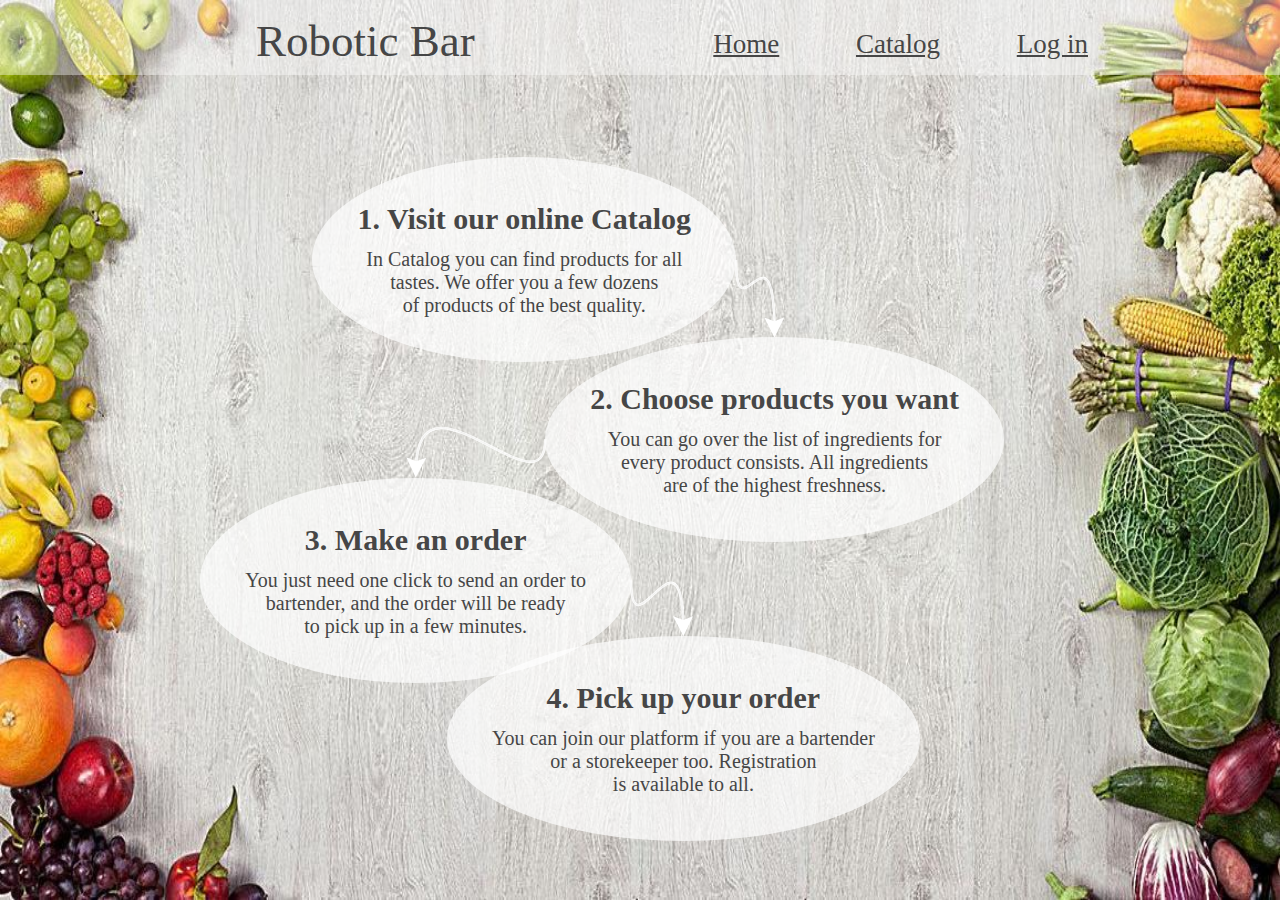
<file: index.html>
<!DOCTYPE html>
<html lang="en">

<head>
    <meta charset="utf-8" />
    <title>Robotic Bar</title>
    <link rel="stylesheet" href="css/main_styles.css" />
</head>

<script src='authorization.js'></script>
<script src='cookies_setup.js'></script>
<script src='showing_functions.js'></script>
<script src='form_manipulating.js'></script>
<script src='getting_posting.js'></script>

<body onload="showMenu(); showUserInfo()">
    <header>
        <nav class="menu" id="menu">
            <a class="label" href="https://annvz.github.io/Robotic-Bar/index.html">Robotic Bar</a>
            <ul class="menu_list">
                <li class="menu_item">
                    <a href="https://annvz.github.io/Robotic-Bar/index.html">Home</a>
                </li>
                <li class="menu_item">
                    <a href="https://annvz.github.io/Robotic-Bar/catalog.html">Catalog</a>
                </li>
                <li class="menu_item" id="user_orders">
                    <a href="https://annvz.github.io/Robotic-Bar/user_orders.html">My Orders</a>
                </li>
                <li class="menu_item" id="bar_orders">
                    <a href="https://annvz.github.io/Robotic-Bar/bar_orders.html">Orders</a>
                </li>
                <li class="menu_item" id="ingredients">
                    <a href="https://annvz.github.io/Robotic-Bar/ingredients.html">Ingredients</a>
                </li>
                <li class="menu_item underline" id="log_in"
                    onclick="changeAuthorizationFormDisplay('login_form', 'block')">
                    Log in
                </li>
                <li class="menu_item" id="log_out" onclick="logOut()">
                    <a href="https://annvz.github.io/Robotic-Bar/index.html">Log Out</a>
                </li>
            </ul>
        </nav>
    </header>

    <div class="wrapper" id="wrapper">
        <div class="identificator" id="identificator">
            <!-- Anton Ptushkin<br>• customer mode -->
        </div>
    </div>

    <section>
        <div class="feature" id="feature1">
            <h1>
                1. Visit our online Catalog
            </h1>
            <p>
                In Catalog you can find products for all <br>tastes. We offer you a few dozens <br>of products of the
                best quality.
            </p>
        </div>
        <div class="feature" id="feature2">
            <h1>
                2. Choose products you want
            </h1>
            <p>
                You can go over the list of ingredients for <br>every product consists. All ingredients <br>are of the
                highest
                freshness.
            </p>
        </div>
        <div class="feature" id="feature3">
            <h1>
                3. Make an order
            </h1>
            <p>
                You just need one click to send an order to <br>bartender, and the order will be ready <br>to pick up in
                a few minutes.
            </p>
        </div>
        <div class="feature" id="feature4">
            <h1>
                4. Pick up your order
            </h1>
            <p>
                You can join our platform if you are a bartender<br> or a storekeeper too. Registration <br>is available
                to all.
            </p>
        </div>

        <script src="leader-line.min.js"></script>
        <script>
            new LeaderLine(
                LeaderLine.pointAnchor(document.getElementById("feature1"), { x: "100%", y: "50%" }),
                LeaderLine.pointAnchor(document.getElementById("feature2"), { x: "50%", y: 0 }),
                {
                    color: "rgba(255, 255, 255, 0.7)",
                    size: 2.5,
                    endPlugColor: "rgba(255, 255, 255, 1)",
                    endPlugSize: 2,
                    outline: true,
                    outlineColor: "white",
                    startSocket: "bottom",
                    endSocket: "top"
                }
            );
            new LeaderLine(
                LeaderLine.pointAnchor(document.getElementById("feature2"), { x: 0, y: "50%" }),
                LeaderLine.pointAnchor(document.getElementById("feature3"), { x: "50%", y: 0 }),
                {
                    color: "rgba(255, 255, 255, 0.7)",
                    size: 2.5,
                    endPlugColor: "rgba(255, 255, 255, 1)",
                    endPlugSize: 2,
                    outline: true,
                    outlineColor: "white",
                    startSocket: "bottom",
                    endSocket: "top"
                }
            );
            new LeaderLine(
                LeaderLine.pointAnchor(document.getElementById("feature3"), { x: "100%", y: "50%" }),
                LeaderLine.pointAnchor(document.getElementById("feature4"), { x: "50%", y: 0 }),
                {
                    color: "rgba(255, 255, 255, 0.7)",
                    size: 2.5,
                    endPlugColor: "rgba(255, 255, 255, 1)",
                    endPlugSize: 2,
                    outline: true,
                    outlineColor: "white",
                    startSocket: "bottom",
                    endSocket: "top"
                }
            );
        </script>
    </section>

    <div id="dark" class="dark background"
        onclick="changeAuthorizationFormDisplay('login_form', 'none'); changeAuthorizationFormDisplay('signup_form', 'none')">
    </div>

    <div id="login_form" class="start_form">
        <img class="mini_img" src="img/cross.png" alt="" onclick="changeAuthorizationFormDisplay('login_form', 'none')">
        <form action="https://annvz.github.io/Robotic-Bar/index.html" onsubmit="submitLogin(this); return false">
            <p class="input_name_p">Login</p>
            <input class="text_input" name="login" type="text" id="login" maxlength="25" required spellcheck="false"
                autocomplete="off">
            <p class="input_name_p">Password</p>
            <input class="text_input" name="password" type="password" id="password" maxlength="25" minlength="4"
                required autocomplete="off">
            <div class="user_types_div">
                <label class="user_type_label">
                    <input class="user_type_radio" id="user_type_customer" type="radio" name="type" value="user" checked>
                    I am a customer
                </label>
                <label class="user_type_label">
                    <input class="user_type_radio" type="radio" name="type" value="bartender">
                    I am a bartender
                </label>
            </div>
            <div class="login_loader_wrapper">
                <div class="submit_loader" id="login_loader"></div>
            </div>
            <input class="button_start_input" type="submit" id="login_button" value="Log in">
            <p class="additional" onclick="switchForms('login_form', 'signup_form')">or <u>sign up</u></p>
        </form>
    </div>

    <div id="signup_form" class="start_form">
        <img class="mini_img" src="img/cross.png" alt=""
            onclick="changeAuthorizationFormDisplay('signup_form', 'none')">
        <form action="https://annvz.github.io/Robotic-Bar/index.html" onsubmit="submitSignup(this); return false">
            <p class="input_name_p">First Name</p>
            <input class="text_input" name="fname" type="text" id="user_f_name" maxlength="25" required
                spellcheck="false" autocomplete="off">
            <p class="input_name_p">Second Name</p>
            <input class="text_input" name="sname" type="text" id="user_s_name" maxlength="25" required
                spellcheck="false" autocomplete="off">
            <p class="input_name_p">Login</p>
            <input class="text_input" name="login" type="text" id="user_login" maxlength="25" required
                spellcheck="false" autocomplete="off">
            <p class="input_name_p">Password</p>
            <input class="text_input" name="password" type="password" id="user_password" maxlength="25" minlength="4"
                required autocomplete="off">
            <p class="input_name_p">Repeat Password</p>
            <input class="text_input" name="password_rep" type="password" id="user_password_rep" maxlength="25"
                minlength="4" required autocomplete="off">
            <div class="user_types_div">
                <label class="user_type_label">
                    <input class="user_type_radio" id="user_type_customer_signup" type="radio" name="type" value="user" checked>
                    I am a customer
                </label>
                <label class="user_type_label">
                    <input class="user_type_radio" type="radio" name="type" value="bartender">
                    I am a bartender
                </label>
                <label class="user_type_label">
                    <input class="user_type_radio" type="radio" name="type" value="storekeeper">
                    I am a storekeeper
                </label>
            </div>
            <div class="login_loader_wrapper">
                <div class="submit_loader" id="login_loader"></div>
            </div>
            <input class="button_start_input" type="submit" id="signup_button" value="Sign up">
            <p class="additional" onclick="switchForms('signup_form', 'login_form')">Already have an account? <u>Log
                    in</u></p>
        </form>
    </div>

</body>

</html>
</file>
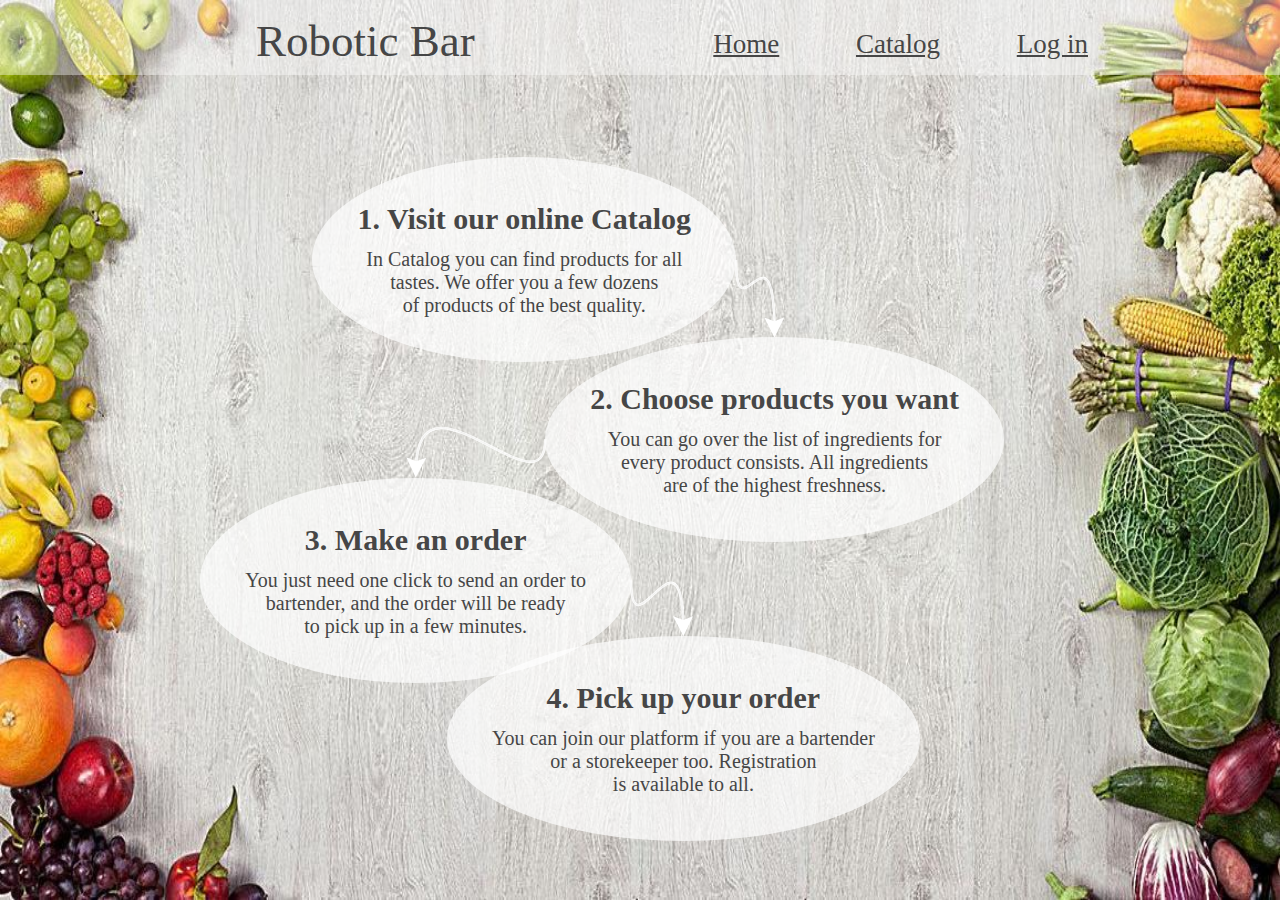
<file: bar_orders.html>
<!DOCTYPE html>
<html lang="en">

<head>
    <meta charset="utf-8" />
    <title>Orders</title>
    <link rel="stylesheet" href="css/main_styles.css" />
</head>

<script src='authorization.js'></script>
<script src='cookies_setup.js'></script>
<script src='showing_functions.js'></script>
<script src='creating_list_items.js'></script>
<script src='form_manipulating.js'></script>
<script src='getting_posting.js'></script>
<script src='mapping.js'></script>

<body onload="showOrders(true); showMenu(); showUserInfo()">
    <header>
        <nav class="menu" id="menu">
            <a class="label" href="https://annvz.github.io/Robotic-Bar/index.html">Robotic Bar</a>
            <ul class="menu_list">
                <li class="menu_item">
                    <a href="https://annvz.github.io/Robotic-Bar/index.html">Home</a>
                </li>
                <li class="menu_item">
                    <a href="https://annvz.github.io/Robotic-Bar/catalog.html">Catalog</a>
                </li>
                <li class="menu_item" id="user_orders">
                    <a href="https://annvz.github.io/Robotic-Bar/user_orders.html">My Orders</a>
                </li>
                <li class="menu_item" id="bar_orders">
                    <a href="https://annvz.github.io/Robotic-Bar/bar_orders.html">Orders</a>
                </li>
                <li class="menu_item" id="ingredients">
                    <a href="https://annvz.github.io/Robotic-Bar/ingredients.html">Ingredients</a>
                </li>
                <li class="menu_item underline" id="log_in"
                    onclick="changeAuthorizationFormDisplay('login_form', 'block')">
                    Log in
                </li>
                <li class="menu_item" id="log_out" onclick="logOut()">
                    <a href="https://annvz.github.io/Robotic-Bar/index.html">Log Out</a>
                </li>
            </ul>
        </nav>
    </header>

    <div class="wrapper" id="wrapper">
        <div class="identificator" id="identificator">
            <!-- Anton Ptushkin<br>• customer mode -->
        </div>
    </div>

    <h1 class="page_name">Orders</h1>

    <section class="light catalogue">
        <div class="scroll" id="scroll">
            <div class="loader_wrapper" id="loader_wrapper">
                <div class="loader" id="loader"></div>
            </div>
            <!-- <div class="catalogue_item">
                <div class="catalogue_item_description">
                    <h2 id="p6">#6 Pizza, Salad</h2>
                    <p>cheese 1, ham 1, tomato 1, potato 1</p>
                </div>
                <label class="order_status underline" onclick="serveUser(6)">
                    Serve
                </label>
            </div>
            <div class="catalogue_item not_first_item">
                <div class="catalogue_item_description">
                    <h2 id="p5">#5 Pizza, Salad</h2>
                    <p>Cheese 1, Ham 1, Tomato 1, Potato 1</p>
                </div>
                <label class="order_status underline" onclick="serveUser(5)">
                    Serve
                </label>
            </div>
            <div class="catalogue_item not_first_item">
                <div class="catalogue_item_description">
                    <h2 id="p4">#4 Pizza, Salad</h2>
                    <p>Cheese 1, Ham 1, Tomato 1, Potato 1</p>
                </div>
                <label class="order_status">
                    Completed
                </label>
            </div> -->
        </div>
    </section>

</body>

</html>
</file>
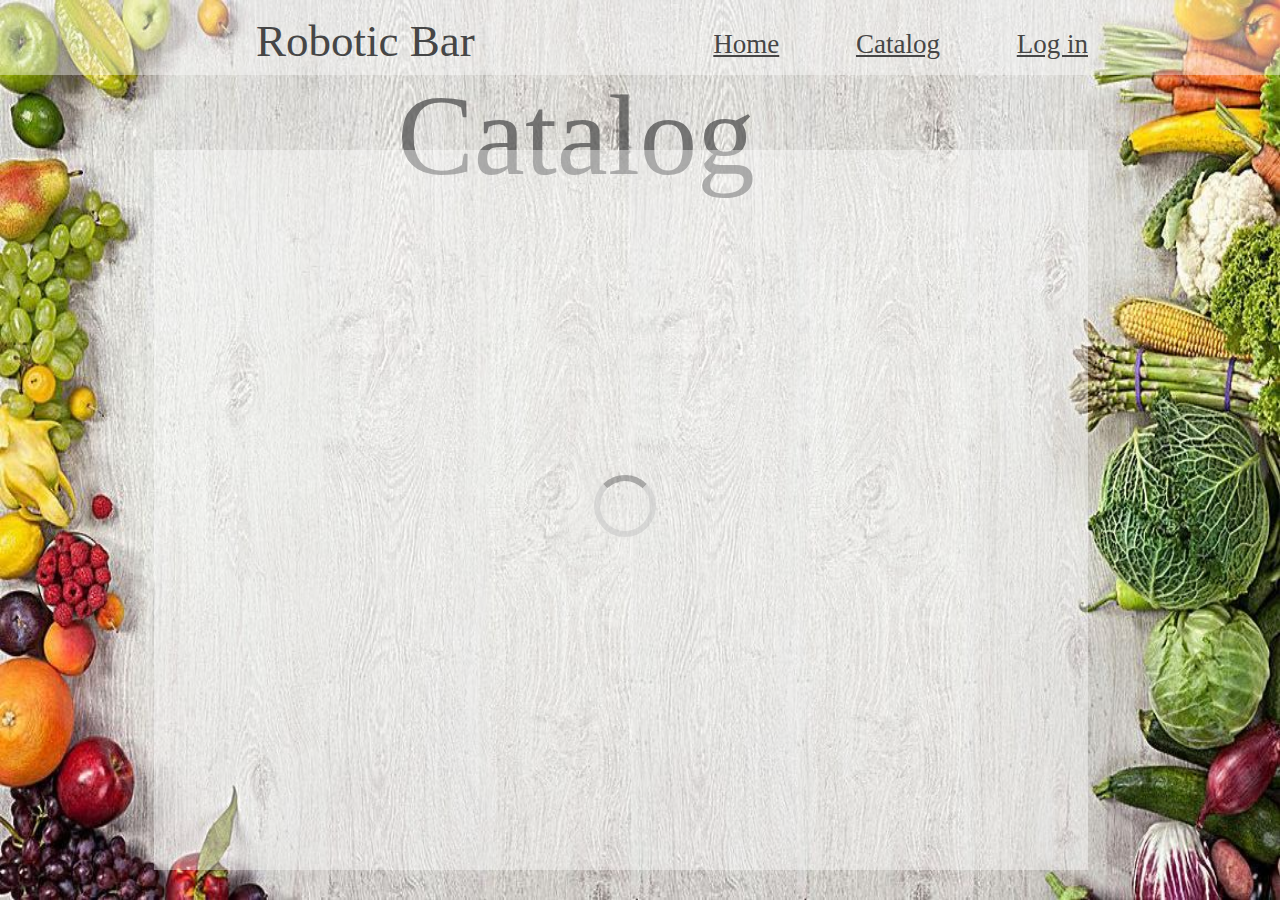
<file: catalog.html>
<!DOCTYPE html>
<html lang="en">

<head>
    <meta charset="utf-8" />
    <title>Catalog</title>
    <link rel="stylesheet" href="css/main_styles.css" />
</head>

<script src='authorization.js'></script>
<script src='cookies_setup.js'></script>
<script src='showing_functions.js'></script>
<script src='creating_list_items.js'></script>
<script src='form_manipulating.js'></script>
<script src='getting_posting.js'></script>

<body onload="showCatalog(); showMenu(); showUserInfo()">
    <header>
        <nav class="menu" id="menu">
            <a class="label" href="https://annvz.github.io/Robotic-Bar/index.html">Robotic Bar</a>
            <ul class="menu_list">
                <li class="menu_item">
                    <a href="https://annvz.github.io/Robotic-Bar/index.html">Home</a>
                </li>
                <li class="menu_item">
                    <a href="https://annvz.github.io/Robotic-Bar/catalog.html">Catalog</a>
                </li>
                <li class="menu_item" id="user_orders">
                    <a href="https://annvz.github.io/Robotic-Bar/user_orders.html">My Orders</a>
                </li>
                <li class="menu_item" id="bar_orders">
                    <a href="https://annvz.github.io/Robotic-Bar/bar_orders.html">Orders</a>
                </li>
                <li class="menu_item" id="ingredients">
                    <a href="https://annvz.github.io/Robotic-Bar/ingredients.html">Ingredients</a>
                </li>
                <li class="menu_item underline" id="log_in"
                    onclick="changeAuthorizationFormDisplay('login_form', 'block')">
                    Log in
                </li>
                <li class="menu_item" id="log_out" onclick="logOut()">
                    <a href="https://annvz.github.io/Robotic-Bar/index.html">Log Out</a>
                </li>
            </ul>
        </nav>
    </header>

    <div class="wrapper" id="wrapper">
        <div class="identificator" id="identificator">
            <!-- Anton Ptushkin<br>• customer mode -->
        </div>
    </div>

    <h1 class="page_name">Catalog</h1>

    <section class="light catalogue">
        <form action="https://annvz.github.io/Robotic-Bar/catalog.html" id="catalog" onsubmit="handleOrder(true); return false;">
            <div class="scroll" id="scroll">
                <div class="loader_wrapper" id="loader_wrapper">
                    <div class="loader" id="loader"></div>
                </div>
                <!-- <div class="catalogue_item">
                    <div class="catalogue_item_description">
                        <h2 id="p1">Pizza</h2>
                        <p>ham, sheese, </p>
                    </div>
                    <label class="add_item_check">
                        <input class="number" type="number" name="type1" id="1" placeholder="0" min="0" oninput="changeCartState('p1', '1')">
                    </label>
                    or
                    <label class="add_item_check" onchange="changeCartState('p1', '1')">
                        <input class="check" type="checkbox" name="type1" id="1" value="Add to cart">
                        <span class="checkmark"></span>
                    </label>
                </div> -->
            </div>

            <div class="current_order" id="current_order">
                <h1 class="your_list_header">Your list:</h1>
                <div class="your_list" id="your_list">
                    <!-- <div class="your_list_item">Pizza<p>9</p></div> -->
                    <p id="content">empty</p>
                </div>
                <div class="order_loader_wrapper">
                    <div class="order_loader" id="order_loader"></div>
                </div>
                <input class="button_order" type="submit" id="order_button" value="Order">
            </div>
        </form>

    </section>

    <div id="dark" class="dark background"
        onclick="changeAuthorizationFormDisplay('login_form', 'none'); changeAuthorizationFormDisplay('signup_form', 'none')">
    </div>

    <div id="login_form" class="start_form">
        <img class="mini_img" src="img/cross.png" alt="" onclick="changeAuthorizationFormDisplay('login_form', 'none')">
        <form action="https://annvz.github.io/Robotic-Bar/catalog.html" onsubmit="submitLogin(this); return false">
            <p class="input_name_p">Login</p>
            <input class="text_input" name="login" type="text" id="login" maxlength="25" required spellcheck="false"
                autocomplete="off">
            <p class="input_name_p">Password</p>
            <input class="text_input" name="password" type="password" id="password" maxlength="25" minlength="4"
                required autocomplete="off">
            <div class="user_types_div">
                <label class="user_type_label">
                    <input class="user_type_radio" id="user_type_customer" type="radio" name="type" value="user" checked>
                    I am a customer
                </label>
                <label class="user_type_label">
                    <input class="user_type_radio" type="radio" name="type" value="bartender">
                    I am a bartender
                </label>
            </div>
            <div class="login_loader_wrapper">
                <div class="submit_loader" id="login_loader"></div>
            </div>
            <input class="button_start_input" type="submit" id="login_button" value="Log in">
            <p class="additional" onclick="switchForms('login_form', 'signup_form')">or <u>sign up</u></p>
        </form>
    </div>

    <div id="signup_form" class="start_form">
        <img class="mini_img" src="img/cross.png" alt=""
            onclick="changeAuthorizationFormDisplay('signup_form', 'none')">
        <form action="https://annvz.github.io/Robotic-Bar/catalog.html" onsubmit="submitSignup(this); return false">
            <p class="input_name_p">First Name</p>
            <input class="text_input" name="fname" type="text" id="user_f_name" maxlength="25" required
                spellcheck="false" autocomplete="off">
            <p class="input_name_p">Second Name</p>
            <input class="text_input" name="sname" type="text" id="user_s_name" maxlength="25" required
                spellcheck="false" autocomplete="off">
            <p class="input_name_p">Login</p>
            <input class="text_input" name="login" type="text" id="user_login" maxlength="25" required
                spellcheck="false" autocomplete="off">
            <p class="input_name_p">Password</p>
            <input class="text_input" name="password" type="password" id="user_password" maxlength="25" minlength="4"
                required autocomplete="off">
            <p class="input_name_p">Repeat Password</p>
            <input class="text_input" name="password_rep" type="password" id="user_password_rep" maxlength="25"
                minlength="4" required autocomplete="off">
            <div class="user_types_div">
                <label class="user_type_label">
                    <input class="user_type_radio" id="user_type_customer_signup" type="radio" name="type" value="user" checked>
                    I am a customer
                </label>
                <label class="user_type_label">
                    <input class="user_type_radio" type="radio" name="type" value="bartender">
                    I am a bartender
                </label>
                <label class="user_type_label">
                    <input class="user_type_radio" type="radio" name="type" value="storekeeper">
                    I am a storekeeper
                </label>
            </div>
            <div class="login_loader_wrapper">
                <div class="submit_loader" id="login_loader"></div>
            </div>
            <input class="button_start_input" type="submit" id="signup_button" value="Sign up">
            <p class="additional" onclick="switchForms('signup_form', 'login_form')">Already have an account? <u>Log
                    in</u></p>
        </form>
    </div>

</body>

</html>
</file>
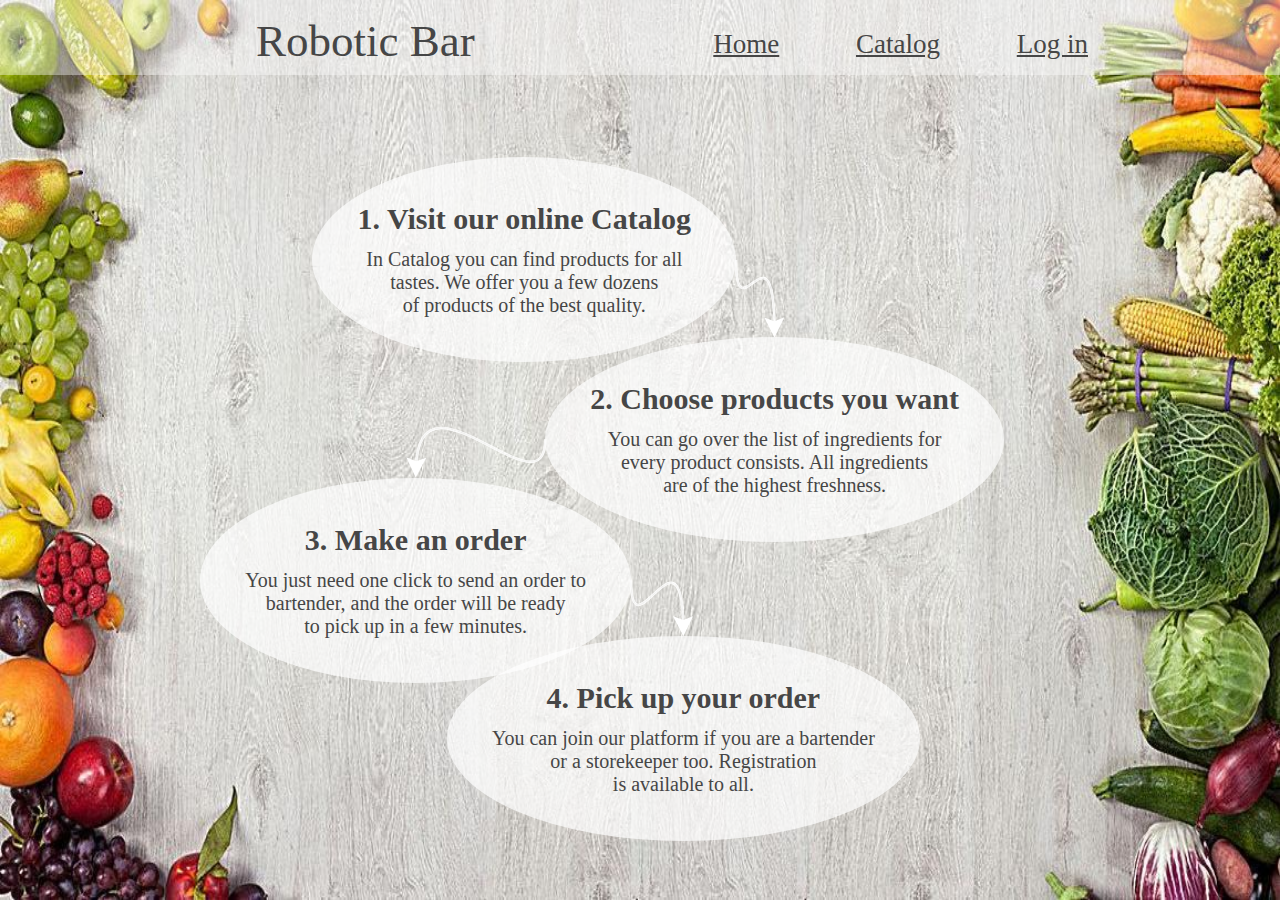
<file: ingredients.html>
<!DOCTYPE html>
<html lang="en">

<head>
    <meta charset="utf-8" />
    <title>Ingredients</title>
    <link rel="stylesheet" href="css/main_styles.css" />
</head>

<script src='authorization.js'></script>
<script src='cookies_setup.js'></script>
<script src='showing_functions.js'></script>
<script src='creating_list_items.js'></script>
<script src='form_manipulating.js'></script>
<script src='getting_posting.js'></script>

<body onload="showIngredients(); showMenu(); showUserInfo()">
    <header>
        <nav class="menu" id="menu">
            <a class="label" href="https://annvz.github.io/Robotic-Bar/index.html">Robotic Bar</a>
            <ul class="menu_list">
                <li class="menu_item">
                    <a href="https://annvz.github.io/Robotic-Bar/index.html">Home</a>
                </li>
                <li class="menu_item">
                    <a href="https://annvz.github.io/Robotic-Bar/catalog.html">Catalog</a>
                </li>
                <li class="menu_item" id="user_orders">
                    <a href="https://annvz.github.io/Robotic-Bar/user_orders.html">My Orders</a>
                </li>
                <li class="menu_item" id="bar_orders">
                    <a href="https://annvz.github.io/Robotic-Bar/bar_orders.html">Orders</a>
                </li>
                <li class="menu_item" id="ingredients">
                    <a href="https://annvz.github.io/Robotic-Bar/ingredients.html">Ingredients</a>
                </li>
                <li class="menu_item underline" id="log_in" onclick="changeAuthorizationFormDisplay('login_form', 'block')">
                    Log in
                </li>
                <li class="menu_item" id="log_out" onclick="logOut()">
                    <a href="https://annvz.github.io/Robotic-Bar/index.html">Log Out</a>
                </li>
            </ul>
        </nav>
    </header>

    <div class="wrapper" id="wrapper">
        <div class="identificator" id="identificator">
            <!-- Anton Ptushkin<br>• customer mode -->
        </div>
    </div>

    <h1 class="page_name">Ingredients</h1>

    <section class="light catalogue">
        <form action="https://annvz.github.io/Robotic-Bar/ingredients.html" onsubmit="handleOrder(false); return false;">
            <div class="scroll" id="scroll">
                <div class="loader_wrapper" id="loader_wrapper">
                    <div class="loader" id="loader"></div>
                </div>
                <!-- <div class="catalogue_item not_first_item">
                    <div class="catalogue_item_description">
                        <h2 id="p2">Ham</h2>
                        <p>Available amount: 0</p>
                    </div>
                    <label class="add_item_check">
                        <input class="number" type="number" name="type2" id="2" placeholder="0" min="0" oninput="changeCartState('p2', '2')">
                    </label>
                </div> -->
            </div>

            <div class="current_order" id="current_order">
                <h1 class="your_list_header">Your list:</h1>
                <div class="your_list" id="your_list">
                    <!-- <div class="your_list_item">Pizza<p>9</p></div> -->
                    <p id="content">empty</p>
                </div>
                <div class="order_loader_wrapper">
                    <div class="order_loader" id="order_loader"></div>
                </div>
                <input class="button_order" type="submit" id="order_button" value="Order">
            </div>
        </form>

    </section>

</body>

</html>
</file>
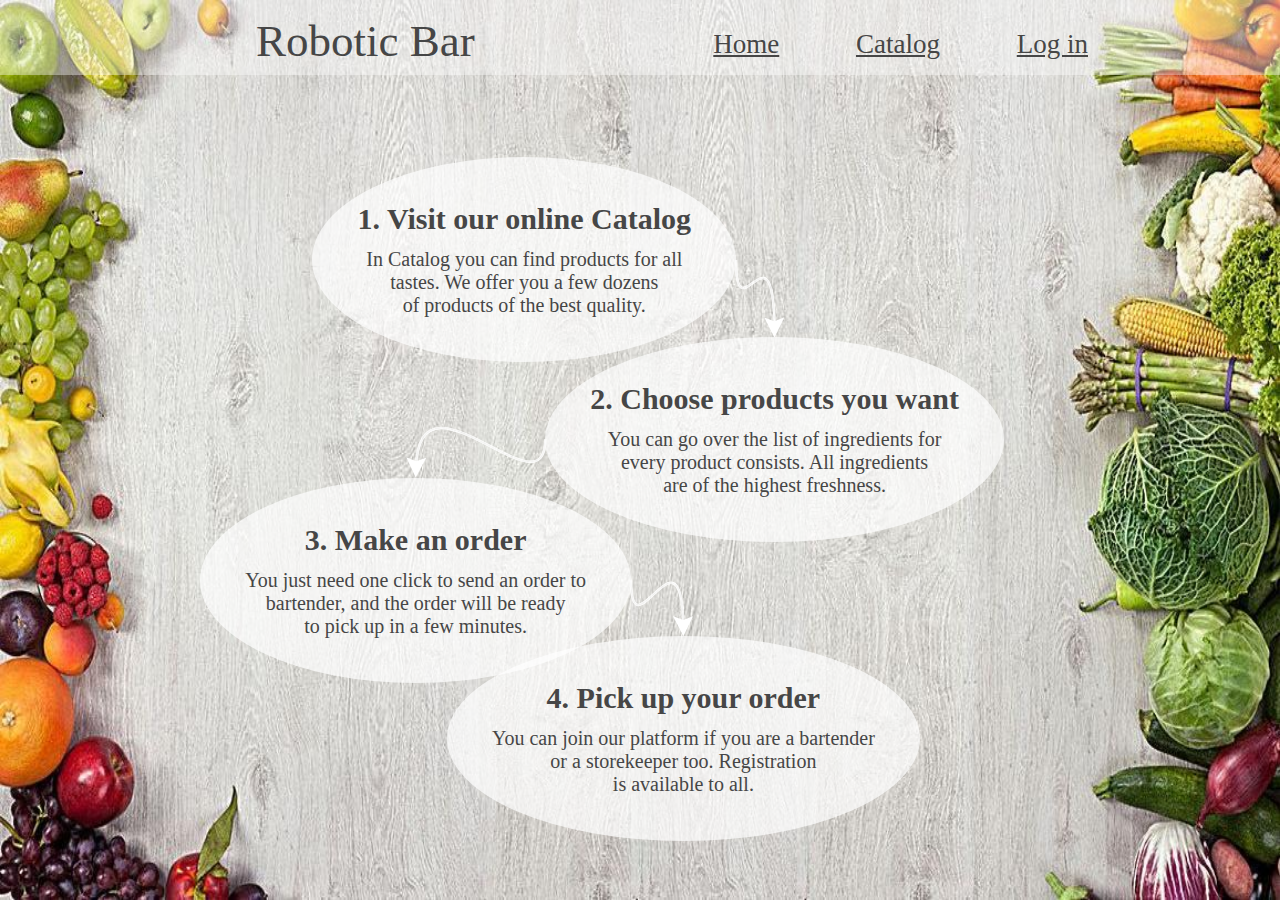
<file: user_orders.html>
<!DOCTYPE html>
<html lang="en">

<head>
    <meta charset="utf-8" />
    <title>My Orders</title>
    <link rel="stylesheet" href="css/main_styles.css" />
</head>

<script src='authorization.js'></script>
<script src='cookies_setup.js'></script>
<script src='showing_functions.js'></script>
<script src='creating_list_items.js'></script>
<script src='form_manipulating.js'></script>
<script src='getting_posting.js'></script>
<script src='mapping.js'></script>

<body onload="showOrders(false); showMenu(); showUserInfo()">
    <header>
        <nav class="menu" id="menu">
            <a class="label" href="https://annvz.github.io/Robotic-Bar/index.html">Robotic Bar</a>
            <ul class="menu_list">
                <li class="menu_item">
                    <a href="https://annvz.github.io/Robotic-Bar/index.html">Home</a>
                </li>
                <li class="menu_item">
                    <a href="https://annvz.github.io/Robotic-Bar/catalog.html">Catalog</a>
                </li>
                <li class="menu_item" id="user_orders">
                    <a href="https://annvz.github.io/Robotic-Bar/user_orders.html">My Orders</a>
                </li>
                <li class="menu_item" id="bar_orders">
                    <a href="https://annvz.github.io/Robotic-Bar/bar_orders.html">Orders</a>
                </li>
                <li class="menu_item" id="ingredients">
                    <a href="https://annvz.github.io/Robotic-Bar/ingredients.html">Ingredients</a>
                </li>
                <li class="menu_item underline" id="log_in" onclick="changeAuthorizationFormDisplay('login_form', 'block')">
                    Log in
                </li>
                <li class="menu_item" id="log_out" onclick="logOut()">
                    <a href="https://annvz.github.io/Robotic-Bar/index.html">Log Out</a>
                </li>
            </ul>
        </nav>
    </header>

    <div class="wrapper" id="wrapper">
        <div class="identificator" id="identificator">
            <!-- Anton Ptushkin<br>• customer mode -->
        </div>
    </div>

    <h1 class="page_name">My Orders</h1>

    <section class="light catalogue">
        <div class="scroll" id="scroll">
            <div class="loader_wrapper" id="loader_wrapper">
                <div class="loader" id="loader"></div>
            </div>
            <!-- <div class="catalogue_item not_first_item">
                <div class="catalogue_item_description">
                    <h2 id="p1">Order #1</h2>
                    <p>Pizza 1, Salad 1, Cheese 1, Ham 1, Juice 1</p>
                </div>
                <label class="order_status">
                    Completed
                </label>
            </div> -->
        </div>
    </section>

</body>

</html>
</file>
<file: css/main_styles.css>
html {
    width: 100%;
    height: 100%;
}

body {
    position: relative;
    width: 100%;
    height: 100%;
    margin: 0;
    padding: 0;
    color: rgb(70, 70, 70);
    /* user-select: none; */
    background: url(../img/food5.jpeg) no-repeat center top / cover;
    background-size: 100% 100%;
    background-attachment: fixed;
    cursor: default;
}

img {
    margin: 0;
    padding: 0;
    pointer-events: none;
}

p {
    margin: 0;
    padding: 0;
}

h1 {
    margin: 0;
    padding: 0;
}

h2 {
    margin: 0;
    padding: 0;
}

a {
    color: rgb(70, 70, 70);
    font-weight: 500;
}

.background {
    position: absolute;
    left: 0;
    top: 0;
    width: 100%;
    height: 100%;
}

.dark {
    position: fixed;
    background-color: black;
    z-index: 100;
    opacity: 0.8;
    filter: blur(40px);
    display: none;
    overflow: auto;
}

.light {
    background-color: rgba(255, 255, 255, 0.4);
}

header {
    position: relative;
    margin: 0;
    width: 100%;
    height: 45px;
    background-color: rgba(255, 255, 255, 0.4);
    /* border-bottom-left-radius: 100px; */
    /* border-bottom-right-radius: 100px; */
    padding-top: 15px;
    padding-bottom: 15px;
}

.menu {
    position: relative;
    left: 20%;
    right: 15%;
    top: 0;
    width: 65%;
    height: 100%;
}

.label {
    display: inline;
    position: relative;
    left: 0;
    top: 0;
    text-decoration: none;
    font-size: 45px;
}

.menu_list {
    position: absolute;
    bottom: 0;
    right: 0;
    margin: 0;
    padding: 0;
    font-size: 27px;
}

.menu_item {
    display: inline;
    position: relative;
    left: 0;
    top: 0;
    margin-left: 70px;
    cursor: pointer;
}

.underline {
    text-decoration: underline;
    cursor: pointer;
}

.page_name {
    font-size: 115px;
    position: absolute;
    top: 70px;
    left: 45%;
    transform: translate(-50%);
    font-weight: 100;
    opacity: 0.7;
    user-select: none;
}

.catalogue {
    padding-right: 300px;
}

section {
    position: absolute;
    top: 150px;
    bottom: 30px;
    left: 12%;
    right: 15%;
    overflow: auto;
}

.scroll {
    position: absolute;
    top: 26px;
    left: 2%;
    right: 1%;
    /*22%*/
    bottom: 2%;
    margin-bottom: 2%;
    /* height: 715px;  */
    overflow: auto;
}

.not_first_item {
    margin-top: 20px;
}

.catalogue_item {
    background-color: rgba(255, 255, 255, 0.8);
    position: relative;
    padding: 2px;
    min-height: 66px;
}

.catalogue_item_description {
    position: relative;
    left: 0;
    top: 0;
    display: inline;
}

.catalogue_item_description h2 {
    padding-left: 3px;
    font-size: 35px;
    font-weight: 500;
    right: 150px;
    margin: 0;
    margin-right: 10%;
}

.catalogue_item_description p {
    position: relative;
    padding-left: 15px;
    font-size: 22px;
    margin: 0;
    margin-right: 15%;
}

.add_item_check {
    position: absolute;
    right: 0;
    top: 0;
    width: fit-content;
    height: fit-content;
}

.check {
    left: 0;
    padding: 0;
    margin: 0;
    height: 0;
    width: 0;
}

.checkmark {
    margin: 15px;
    width: 36px;
    height: 36px;
    cursor: pointer;
    user-select: none;
    background-color: rgb(194, 194, 194);
    position: absolute;
    right: 0;
    top: 0;
    border-radius: 5px;
}

.add_item_check:hover input~.checkmark {
    background-color: rgb(170, 170, 170);
}

.add_item_check:active input~.checkmark {
    background-color: rgb(121, 121, 121);
    ;
}

.add_item_check input:checked~.checkmark {
    background: url(../img/check.png) no-repeat center top / cover;
}

.feature {
    position: absolute;
    width: fit-content;
    height: fit-content;
    background-color: rgba(255, 255, 255, 0.7);
    border-radius: 50%;
    text-align: center;
    padding: 45px;
}

.feature p {
    font-size: 20px;
}

.feature h1 {
    margin-bottom: 12px;
    font-size: 30px;
}

#feature1 {
    left: 17%;
    top: 1%;
}

#feature2 {
    right: 9%;
    top: 26%;
}

#feature3 {
    left: 5%;
    bottom: 26%;
}

#feature4 {
    right: 18%;
    bottom: 4%;
}

#choose_feature {
    position: fixed;
    right: 16%;
    top: 35%;
    opacity: 1;
    background: none;
}

.start_form {
    position: absolute;
    left: 50%;
    top: 50%;
    transform: translate(-50%, -50%);
    width: fit-content;
    height: fit-content;
    padding: 30px;
    background-color: rgba(255, 255, 255, 0.9);
    text-align: center;
    padding: 40px 60px;
    border-radius: 15px;
    display: none;
    z-index: 150;
}

.input_name_p {
    margin: 15px 0px;
    font-size: 30px;
}

input {
    background-color: rgb(194, 194, 194);
    margin: 0;
    outline: none;
    border-radius: 5px;
    font-size: 20px;
    text-align: center;
    color: rgb(70, 70, 70);
    border: none;
}

.text_input {
    width: 275px;
}

.button_start_input {
    cursor: pointer;
    padding: 5px 15px;
    margin-top: 5px;
    margin-bottom: 10px;
    font-size: 23px;
    position: relative;
    display: block;
    left: 50%;
    transform: translate(-50%);
    margin-top: 30px;
    width: 110px;
}

input:hover {
    background-color: rgb(170, 170, 170);
}

.user_types_div {
    margin-top: 20px;
    margin-bottom: 20px;
}

.user_type_label {
    margin-right: 10px;
    cursor: pointer;
    font-size: 18px;
    border-radius: 5px;
}

.user_type_radio {
    cursor: pointer;
}

.mini_img {
    position: absolute;
    top: 0;
    right: 0;
    width: 35px;
    height: 35px;
    cursor: pointer;
    pointer-events: all;
    user-select: none;
}

.mini_img:hover {
    background-color: rgb(170, 170, 170);
    border-top-right-radius: 15px;
    border-bottom-left-radius: 15px;
}

.additional {
    cursor: pointer;
}

.button_order {
    position: absolute;
    right: 50%;
    transform: translate(50%);
    height: 80px;
    cursor: pointer;
    font-weight: 500;
    padding: 30px 35px;
    padding-top: 23px;
    font-size: 30px;
    bottom: 0;
    width: 147px;
}

input:active {
    background-color: rgb(121, 121, 121);
}

.your_list_header {
    position: absolute;
    left: 50%;
    transform: translate(-50%);
    font-weight: 500;
    font-size: 30px;
}

.your_list {
    position: absolute;
    width: 100%;
    top: 50px;
    bottom: 100px;
    overflow: auto;
}

.your_list_item {
    padding: 2px 5px;
    background-color: rgba(255, 255, 255, 0.8);
    margin-bottom: 10px;
    font-size: 20px;
}

.current_order {
    position: absolute;
    top: 26px;
    left: 79%;
    right: 1%;
    bottom: 2%;
    margin-bottom: 2%;
}

#content {
    position: absolute;
    top: 2%;
    left: 50%;
    transform: translate(-50%);
    display: block;
    user-select: none;
}

#current_order {
    display: none;
}

#menu {
    display: none;
}

.order_status {
    position: absolute;
    right: 3%;
    top: 50%;
    transform: translate(0, -50%);
    font-size: 22px;
}

.number {
    position: relative;
    text-align: center;
    font-size: 22px;
    width: 55px;
    height: 30px;
    top: 20px;
    right: 20px;
    background-color: rgb(241, 241, 241);
}

.number:hover {
    background-color: rgb(241, 241, 241);
}

.number:active {
    background-color: rgb(241, 241, 241);
}

input[type=number]::-webkit-inner-spin-button,
input[type=number]::-webkit-outer-spin-button {
    opacity: 1;
}

.amount {
    float: right;
}

.consist {
    font-size: 15px;
}

.identificator {
    font-size: 19px;
    color: rgb(70, 70, 70);
    background-color: rgba(255, 255, 255, 0.9);
    padding: 13px 8px;
}

.wrapper {
    display: none;
    right: 0;
    top: 150px;
    /* bottom: 55px; */
    width: 185px;
    padding-top: 26px;
    /* padding-top: 20px; */
    padding-right: 0;
    padding-bottom: 20px;
    padding-left: 16px;
    position: absolute;
    background-color: rgba(255, 255, 255, 0.55);
}

.mode {
    position: absolute;
    left: 20.1%;
    top: 57px;
    font-size: 17px;
    opacity: 0.6;
}

.loader {
    border: 6px solid rgba(194, 194, 194, 0.5);;
    border-radius: 50%;
    border-top: 6px solid rgba(70, 70, 70, 0.4);
    width: 50px;
    height: 50px;
    -webkit-animation: spin 1s linear infinite;
    animation: spin 1s linear infinite;
}

@-webkit-keyframes spin {
    0% {
            -webkit-transform: rotate(0deg);
        }
        100% {
            -webkit-transform: rotate(360deg);
        }
    }

    @keyframes spin {
        0% {
            transform: rotate(0deg);
        }
        100% {
            transform: rotate(360deg);
    }
}

.loader_wrapper {
    width: fit-content;
    height: fit-content;
    position: absolute;
    left: 50%;
    top: 50%;
    transform: translate(-50%, -50%);
}

.order_loader_wrapper {
    width: fit-content;
    height: fit-content;
    position: absolute;
    left: 50%;
    bottom: 20px;
    transform: translate(-50%);
    z-index: 100;
}

.order_loader {
    border: 6px solid rgba(194, 194, 194, 0.5);;
    border-radius: 50%;
    border-top: 6px solid rgba(70, 70, 70, 0.4);
    width: 30px;
    height: 30px;
    -webkit-animation: spin 1s linear infinite;
    animation: spin 1s linear infinite;
}

.submit_loader {
    border: 4px solid rgba(194, 194, 194, 0.5);;
    border-radius: 50%;
    border-top: 4px solid rgba(70, 70, 70, 0.4);
    width: 15px;
    height: 15px;
    -webkit-animation: spin 1s linear infinite;
    animation: spin 1s linear infinite;
}

.login_loader_wrapper {
    width: fit-content;
    height: fit-content;
    position: absolute;
    left: 50%;
    bottom: 73px;
    transform: translate(-50%);
    z-index: 100;
}

#order_loader {
    display: none;
}

#login_loader {
    display: none;
}
</file>
